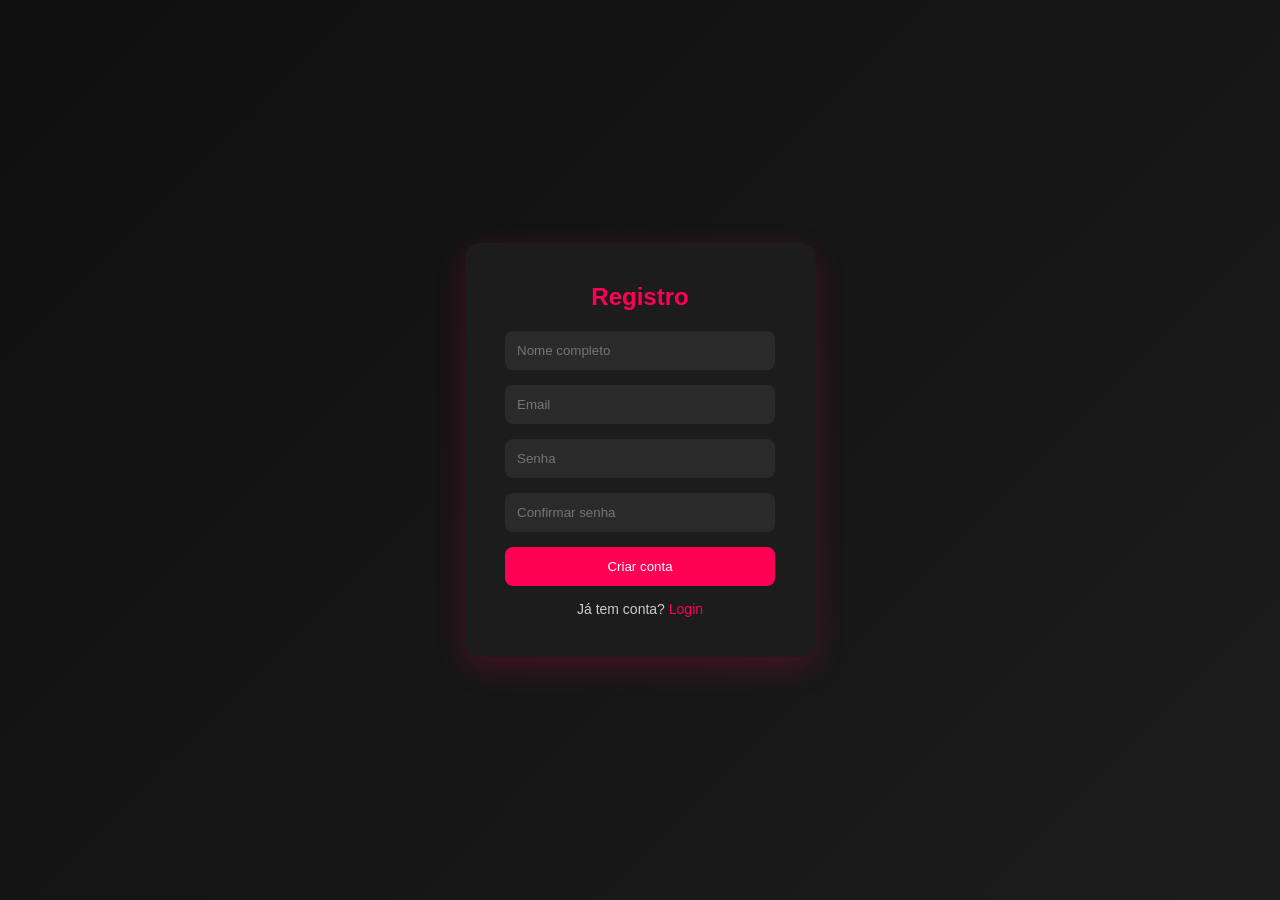
<file: index.html>
<!DOCTYPE html>
<html lang="pt-BR">
<head>
  <meta charset="UTF-8">
  <meta name="viewport" content="width=device-width, initial-scale=1.0">
  <title>Registration Form</title>

  <link rel="stylesheet" href="style.css">
</head>
<body>

  <div class="container">

    <form class="form">

      <h2>Registro</h2>

      <div class="input-box">
        <input type="text" placeholder="Nome completo" required>
      </div>

      <div class="input-box">
        <input type="email" placeholder="Email" required>
      </div>

      <div class="input-box">
        <input type="password" placeholder="Senha" required>
      </div>

      <div class="input-box">
        <input type="password" placeholder="Confirmar senha" required>
      </div>

      <button type="submit">Criar conta</button>

      <p>Já tem conta? <a href="#">Login</a></p>

    </form>

  </div>

</body>
</html>
</file>
<file: style.css>
*{
  margin: 0;
  padding: 0;
  box-sizing: border-box;
  font-family: Arial, Helvetica, sans-serif;
}

body{
  height: 100vh;
  display: flex;
  justify-content: center;
  align-items: center;
  background: linear-gradient(135deg, #0f0f0f, #1c1c1c);
}


.container{
  width: 100%;
  display: flex;
  justify-content: center;
}


.form{
  background: #1c1c1c;
  padding: 40px;
  border-radius: 15px;
  width: 350px;

  box-shadow: 0 10px 30px rgba(255, 0, 85, 0.2);
  text-align: center;
}


.form h2{
  color: #ff0055;
  margin-bottom: 20px;
}


.input-box{
  margin-bottom: 15px;
}

.input-box input{
  width: 100%;
  padding: 12px;
  border: none;
  border-radius: 8px;
  outline: none;

  background: #2a2a2a;
  color: white;
}


button{
  width: 100%;
  padding: 12px;
  border: none;
  border-radius: 8px;

  background: #ff0055;
  color: white;
  cursor: pointer;

  transition: 0.3s;
}

button:hover{
  background: #ff3377;
}


p{
  margin-top: 15px;
  color: #ccc;
  font-size: 14px;
}

p a{
  color: #ff0055;
  text-decoration: none;
}


@media(max-width: 500px){
  .form{
    width: 90%;
    padding: 25px;
  }
}
</file>
<file: p30.css>
*{
  margin: 0;
  padding: 0;
  box-sizing: border-box;
  font-family: Arial, Helvetica, sans-serif;
}

body{
  height: 100vh;
  display: flex;
  justify-content: center;
  align-items: center;
  background: linear-gradient(135deg, #0f0f0f, #1c1c1c);
}


.container{
  width: 100%;
  display: flex;
  justify-content: center;
}


.form{
  background: #1c1c1c;
  padding: 40px;
  border-radius: 15px;
  width: 350px;

  box-shadow: 0 10px 30px rgba(255, 0, 85, 0.2);
  text-align: center;
}


.form h2{
  color: #ff0055;
  margin-bottom: 20px;
}


.input-box{
  margin-bottom: 15px;
}

.input-box input{
  width: 100%;
  padding: 12px;
  border: none;
  border-radius: 8px;
  outline: none;

  background: #2a2a2a;
  color: white;
}


button{
  width: 100%;
  padding: 12px;
  border: none;
  border-radius: 8px;

  background: #ff0055;
  color: white;
  cursor: pointer;

  transition: 0.3s;
}

button:hover{
  background: #ff3377;
}


p{
  margin-top: 15px;
  color: #ccc;
  font-size: 14px;
}

p a{
  color: #ff0055;
  text-decoration: none;
}


@media(max-width: 500px){
  .form{
    width: 90%;
    padding: 25px;
  }
}
</file>
